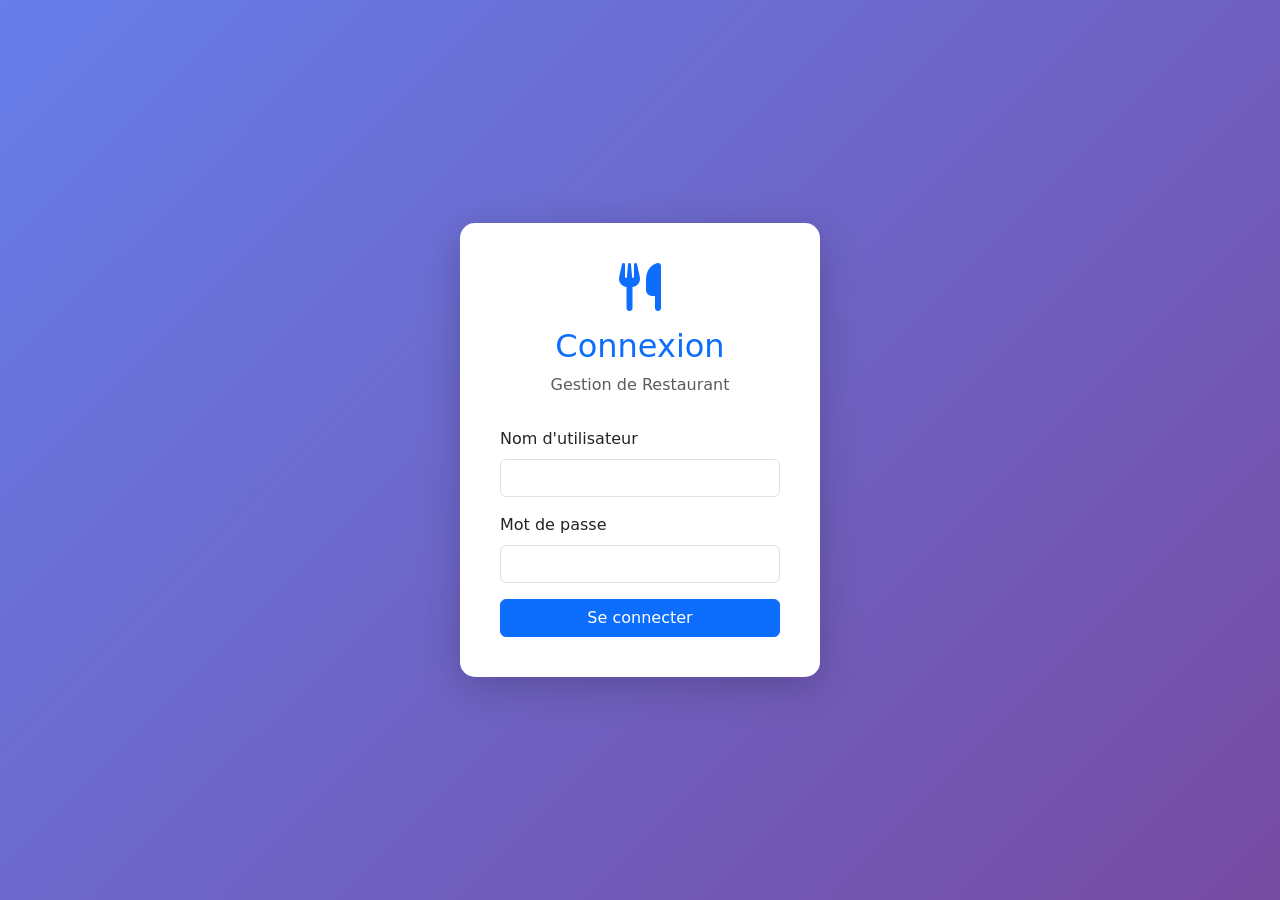
<file: index.html>
<!DOCTYPE html>
<html lang="fr">
<head>
    <meta charset="UTF-8">
    <meta name="viewport" content="width=device-width, initial-scale=1.0">
    <title>Gestion de Restaurant - Login</title>
    <link href="https://cdn.jsdelivr.net/npm/bootstrap@5.3.0/dist/css/bootstrap.min.css" rel="stylesheet">
    <link rel="stylesheet" href="https://cdnjs.cloudflare.com/ajax/libs/font-awesome/6.4.0/css/all.min.css">
    <link rel="stylesheet" href="css/style.css">
</head>
<body class="login-body">
    <div class="login-container">
        <div class="login-card">
            <div class="login-header">
                <i class="fas fa-utensils fa-3x mb-3"></i>
                <h2 data-i18n="login.title">Connexion</h2>
                <p class="text-muted" data-i18n="login.subtitle">Gestion de Restaurant</p>
            </div>
            <form id="loginForm">
                <div class="mb-3">
                    <label for="username" class="form-label" data-i18n="login.username">Nom d'utilisateur</label>
                    <input type="text" class="form-control" id="username" required>
                </div>
                <div class="mb-3">
                    <label for="password" class="form-label" data-i18n="login.password">Mot de passe</label>
                    <input type="password" class="form-control" id="password" required>
                </div>
                <button type="submit" class="btn btn-primary w-100" data-i18n="login.submit">Se connecter</button>
            </form>
            <div id="loginError" class="alert alert-danger mt-3 d-none"></div>
        </div>
    </div>
    <script src="js/login.js"></script>
</body>
</html>
</file>
<file: css/style.css>
:root {
    --primary-color: #0d6efd;
    --secondary-color: #6c757d;
    --success-color: #198754;
    --danger-color: #dc3545;
    --warning-color: #ffc107;
    --info-color: #0dcaf0;
    --dark-color: #212529;
    --light-color: #f8f9fa;
}

/* Login Page */
.login-body {
    background: linear-gradient(135deg, #667eea 0%, #764ba2 100%);
    min-height: 100vh;
    display: flex;
    align-items: center;
    justify-content: center;
}

.login-container {
    width: 100%;
    max-width: 400px;
    padding: 20px;
}

.login-card {
    background: white;
    border-radius: 15px;
    padding: 40px;
    box-shadow: 0 10px 40px rgba(0,0,0,0.2);
}

.login-header {
    text-align: center;
    color: var(--primary-color);
    margin-bottom: 30px;
}

.login-header i {
    color: var(--primary-color);
}

/* Sidebar */
.sidebar {
    position: fixed;
    top: 56px;
    bottom: 0;
    left: 0;
    z-index: 100;
    padding: 48px 0 0;
    box-shadow: inset -1px 0 0 rgba(0, 0, 0, .1);
    overflow-y: auto;
}

.sidebar .nav-link {
    color: #333;
    padding: 10px 20px;
    margin: 5px 10px;
    border-radius: 5px;
    transition: all 0.3s;
}

.sidebar .nav-link:hover {
    background-color: var(--primary-color);
    color: white;
}

.sidebar .nav-link.active {
    background-color: var(--primary-color);
    color: white;
}

/* Main Content */
main {
    margin-top: 56px;
    padding: 20px;
}

.page-header {
    margin-bottom: 30px;
    padding-bottom: 15px;
    border-bottom: 2px solid var(--light-color);
}

.page-header h1 {
    color: var(--dark-color);
    font-weight: 600;
}

/* Cards */
.stat-card {
    border: none;
    border-radius: 10px;
    box-shadow: 0 2px 10px rgba(0,0,0,0.1);
    transition: transform 0.3s;
    margin-bottom: 20px;
}

.stat-card:hover {
    transform: translateY(-5px);
}

.stat-card .card-body {
    padding: 20px;
}

.stat-card .stat-icon {
    font-size: 2.5rem;
    opacity: 0.8;
}

.stat-card .stat-value {
    font-size: 2rem;
    font-weight: bold;
    margin: 10px 0;
}

.stat-card .stat-label {
    color: var(--secondary-color);
    font-size: 0.9rem;
    text-transform: uppercase;
}

/* Tables */
.table-container {
    background: white;
    border-radius: 10px;
    padding: 20px;
    box-shadow: 0 2px 10px rgba(0,0,0,0.1);
    margin-bottom: 20px;
}

.table-header {
    display: flex;
    justify-content: space-between;
    align-items: center;
    margin-bottom: 20px;
    flex-wrap: wrap;
    gap: 15px;
}

.table-actions {
    display: flex;
    gap: 10px;
    flex-wrap: wrap;
}

.table-responsive {
    border-radius: 5px;
    overflow: hidden;
}

.table {
    margin-bottom: 0;
}

.table thead {
    background-color: var(--primary-color);
    color: white;
}

.table tbody tr:hover {
    background-color: #f8f9fa;
}

.btn-action {
    padding: 5px 10px;
    margin: 0 2px;
}

/* Filters */
.filter-section {
    background: white;
    border-radius: 10px;
    padding: 20px;
    margin-bottom: 20px;
    box-shadow: 0 2px 10px rgba(0,0,0,0.1);
}

.filter-row {
    display: flex;
    gap: 15px;
    flex-wrap: wrap;
    align-items: end;
}

.filter-group {
    flex: 1;
    min-width: 200px;
}

/* Forms */
.form-container {
    background: white;
    border-radius: 10px;
    padding: 30px;
    box-shadow: 0 2px 10px rgba(0,0,0,0.1);
    max-width: 800px;
    margin: 0 auto;
}

.form-label {
    font-weight: 500;
    margin-bottom: 8px;
}

/* Modal */
.modal-content {
    border-radius: 10px;
    border: none;
}

.modal-header {
    background-color: var(--primary-color);
    color: white;
    border-radius: 10px 10px 0 0;
}

.modal-header .btn-close {
    filter: invert(1);
}

/* Charts */
.chart-container {
    background: white;
    border-radius: 10px;
    padding: 20px;
    margin-bottom: 20px;
    box-shadow: 0 2px 10px rgba(0,0,0,0.1);
}

.chart-title {
    font-size: 1.2rem;
    font-weight: 600;
    margin-bottom: 20px;
    color: var(--dark-color);
}

/* Dashboard Grid */
.dashboard-grid {
    display: grid;
    grid-template-columns: repeat(auto-fit, minmax(300px, 1fr));
    gap: 20px;
    margin-bottom: 30px;
}

.chart-grid {
    display: grid;
    grid-template-columns: repeat(auto-fit, minmax(400px, 1fr));
    gap: 20px;
}

/* RTL Support */
[dir="rtl"] .sidebar {
    right: 0;
    left: auto;
    box-shadow: inset 1px 0 0 rgba(0, 0, 0, .1);
}

[dir="rtl"] main {
    margin-right: 0;
    margin-left: auto;
}

[dir="rtl"] .table-header {
    flex-direction: row-reverse;
}

/* Responsive */
@media (max-width: 768px) {
    .sidebar {
        position: relative;
        top: 0;
        height: auto;
    }

    main {
        margin-top: 0;
    }

    .table-header {
        flex-direction: column;
        align-items: stretch;
    }

    .table-actions {
        width: 100%;
    }

    .table-actions .btn {
        flex: 1;
    }

    .filter-row {
        flex-direction: column;
    }

    .filter-group {
        width: 100%;
    }

    .chart-grid {
        grid-template-columns: 1fr;
    }
}

/* Loading */
.loading {
    text-align: center;
    padding: 50px;
}

.spinner-border {
    width: 3rem;
    height: 3rem;
}

/* Empty State */
.empty-state {
    text-align: center;
    padding: 50px;
    color: var(--secondary-color);
}

.empty-state i {
    font-size: 4rem;
    opacity: 0.5;
    margin-bottom: 20px;
}

/* Badges */
.badge {
    padding: 6px 12px;
    border-radius: 20px;
}

/* Details View */
.details-container {
    background: white;
    border-radius: 10px;
    padding: 30px;
    box-shadow: 0 2px 10px rgba(0,0,0,0.1);
}

.details-section {
    margin-bottom: 30px;
}

.details-section h3 {
    color: var(--primary-color);
    margin-bottom: 15px;
    padding-bottom: 10px;
    border-bottom: 2px solid var(--light-color);
}

.detail-item {
    display: flex;
    padding: 10px 0;
    border-bottom: 1px solid var(--light-color);
}

.detail-label {
    font-weight: 600;
    width: 200px;
    color: var(--secondary-color);
}

.detail-value {
    flex: 1;
}

/* Animation */
@keyframes fadeIn {
    from {
        opacity: 0;
        transform: translateY(20px);
    }
    to {
        opacity: 1;
        transform: translateY(0);
    }
}

.fade-in {
    animation: fadeIn 0.3s ease-in;
}
</file>
